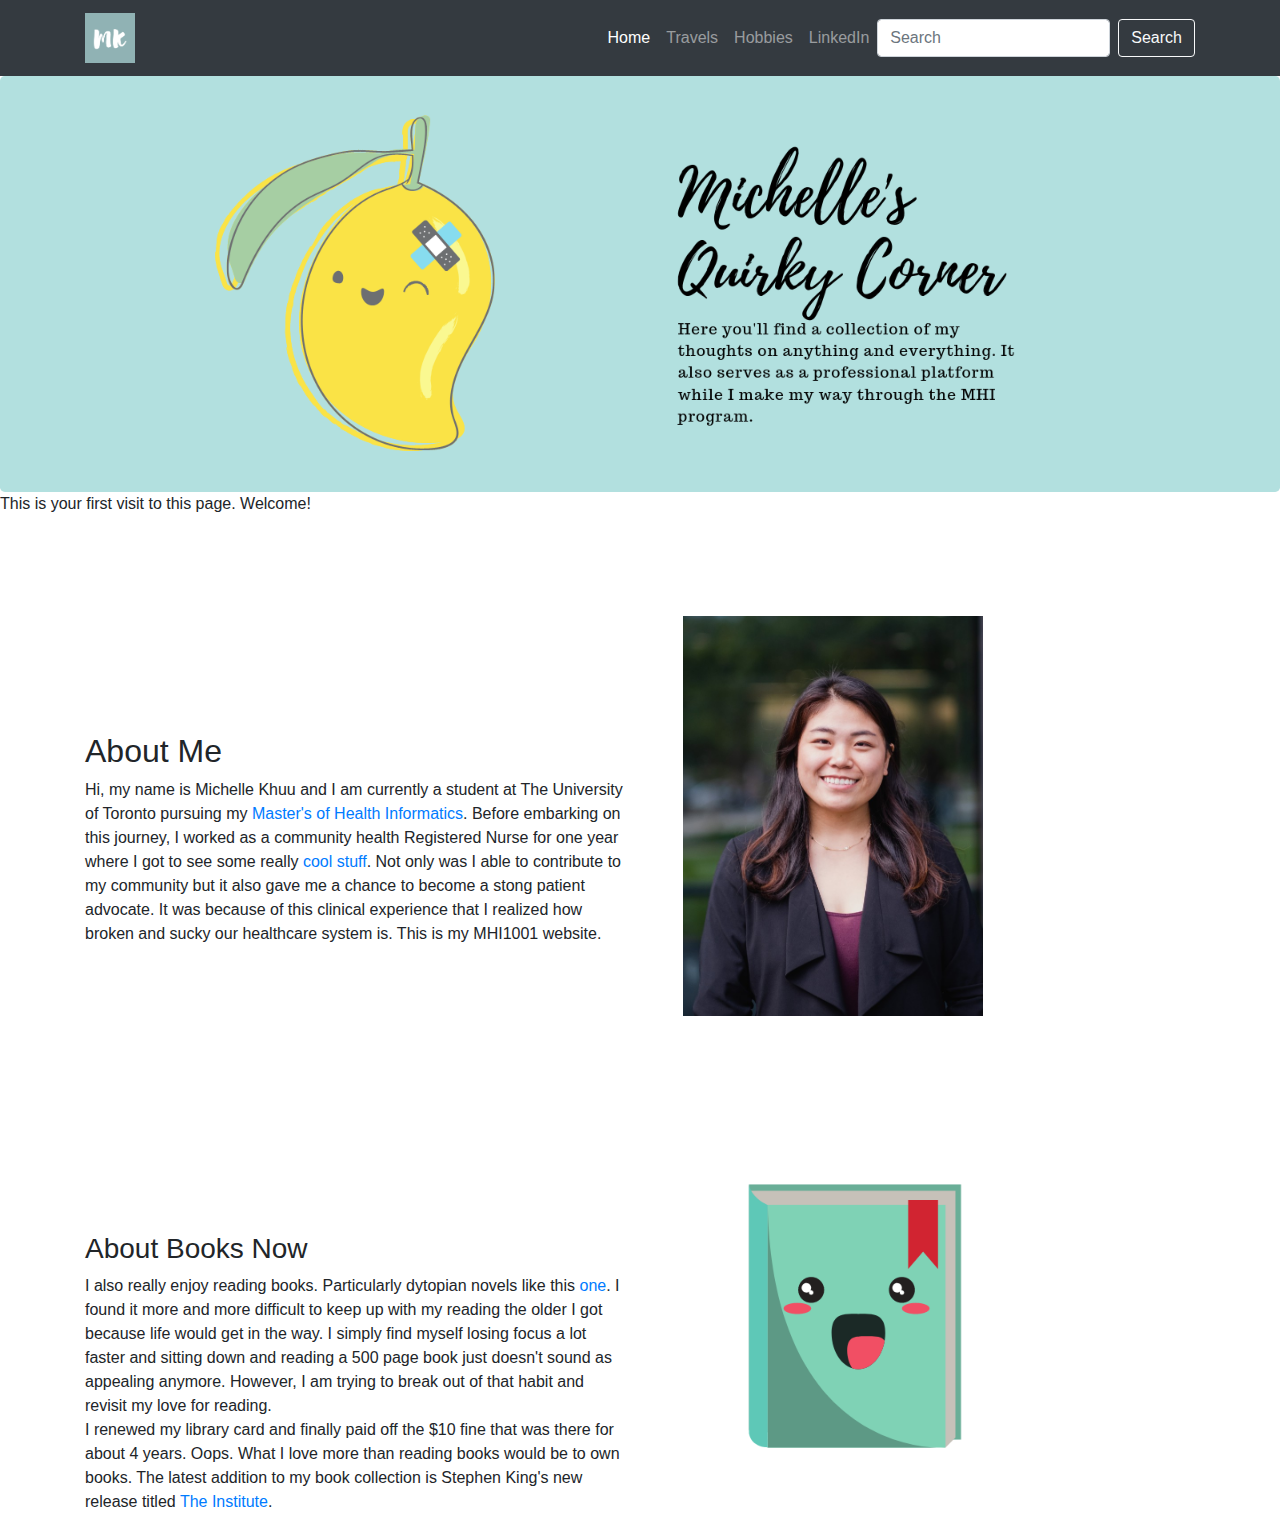
<file: index.html>
<!DOCTYPE html>
<html>
    <head>
        <!-- Global site tag (gtag.js) - Google Analytics -->
            <script async src="https://www.googletagmanager.com/gtag/js?id=UA-152766782-1"></script>
            <script>
              window.dataLayer = window.dataLayer || [];
              function gtag(){dataLayer.push(arguments);}
              gtag('js', new Date());

              gtag('config', 'UA-152766782-1');
            </script>

        <meta charset="utf-8"/>
        <title>Michelle Khuu</title>
        <meta http-equiv="X-UA-Compatible" content="IE=edge" /> 

        <!-- Linking compiled and minified CSS -->
         <!-- <link rel="stylesheet" href="css/bootstrap.min.css" integrity="sha384-ggOyR0iXCbMQv3Xipma34MD+dH/1fQ784/j6cY/iJTQUOhcWr7x9JvoRxT2MZw1T" crossorigin="anonymous"> -->
         <link rel="stylesheet" href="https://stackpath.bootstrapcdn.com/bootstrap/4.3.1/css/bootstrap.min.css" integrity="sha384-ggOyR0iXCbMQv3Xipma34MD+dH/1fQ784/j6cY/iJTQUOhcWr7x9JvoRxT2MZw1T" crossorigin="anonymous">
         
          <link rel="stylesheet" href="styles.css">
        </head>

<body>

        <nav class="navbar navbar-expand-lg navbar-dark bg-dark static-top">
                <div class="container">
                  <a class="navbar-brand" href="#">
                        <img src="Images/logo.png" alt="logo" width="50px" height="50px">
                      </a>
                  <button class="navbar-toggler" type="button" data-toggle="collapse" data-target="#navbarResponsive" aria-controls="navbarResponsive" aria-expanded="false" aria-label="Toggle navigation">
                        <span class="navbar-toggler-icon"></span>
                      </button>
                  <div class="collapse navbar-collapse" id="navbarResponsive">
                    <ul class="navbar-nav ml-auto">
                      <li class="nav-item active">
                        <a class="nav-link" href="index.html">Home
                              <span class="sr-only">(current)</span>
                            </a>
                      </li>
                      <li class="nav-item">
                        <a class="nav-link" href="Travels.html">Travels</a>
                      </li>
                      <li class="nav-item">
                        <a class="nav-link" href="hobbie.html" target="_blank">Hobbies</a>
                      </li>
                      <li class="nav-item">
                        <a class="nav-link" href="linkedin.html">LinkedIn</a>
                      </li>
                    </ul>
                    <form class="form-inline my-2 my-lg-0">
                            <input class="form-control mr-sm-2" type="search" placeholder="Search" aria-label="Search">
                            <button class="btn btn-outline-light my-2 my-sm-0" type="submit">Search</button>
                    </form>
                  </div>
                </div>
              </nav>
            
              <div class="jumbotron jumbotron-fluid">
                    <div class="container">
                      <div class="row">
                        <div class="col-sm-6 btn holder">
                            <img src="Images/mango.png" alt="mango" width="400px" height="400px" class="img-responsive">
                        </div>
                        <div class ="col-sm-6">
                            <img src="Images/Michelle's Quirky Corner.png" alt="Michelle" width="400px" height="400px" class="img-responsive">
                            </p>
                        </div>
    
                      </div>
                    </div>
                  </div>
    <script type = "text/javascript">

/***********************************************
* Display time of last visit script- by JavaScriptKit.com
* This notice MUST stay intact for use
* Visit JavaScript Kit at http://www.javascriptkit.com/ for this script and more
***********************************************/

var days = 730; // days until cookie expires = 2 years.
var lastvisit=new Object();
var firstvisitmsg="This is your first visit to this page. Welcome!"; 
lastvisit.subsequentvisitmsg="Welcome back visitor! Your last visit was on <b>[displaydate]</b>";

lastvisit.getCookie=function(Name){ 
var re=new RegExp(Name+"=[^;]+", "i"); 
if (document.cookie.match(re)) 
return document.cookie.match(re)[0].split("=")[1];
return''; 
}

lastvisit.setCookie=function(name, value, days){ 
var expireDate = new Date();

var expstring=expireDate.setDate(expireDate.getDate()+parseInt(days));
document.cookie = name+"="+value+"; expires="+expireDate.toGMTString()+"; path=/";
}

lastvisit.showmessage = function() {
var wh = new Date();
if (lastvisit.getCookie("visitc") == "") { 
lastvisit.setCookie("visitc", wh, days); 
document.write(firstvisitmsg);
}

else {
var lv = lastvisit.getCookie("visitc");
var lvp = Date.parse(lv);
var now = new Date();
now.setTime(lvp);
var day = new Array("Sun", "Mon", "Tues", "Wed", "Thur", "Fri", "Sat");
var month = new Array ("Jan", "Feb", "Mar", "Apr", "May", "Jun", "Jul", "Aug", "Sep", "Oct", "Nov", "Dec");
var dd = now.getDate();
var dy = now.getDay();
dy = day[dy];
var mn = now.getMonth();
mn = month[mn];
yy = now.getFullYear();
var hh = now.getHours();
var ampm = "AM";
if (hh >= 12) {ampm = "PM"}
if (hh >12){hh = hh - 12};
if (hh == 0) {hh = 12}
if (hh < 10) {hh = "0" + hh};
var mins = now.getMinutes();
if (mins < 10) {mins = "0"+ mins}
var secs = now.getSeconds();
if (secs < 10) {secs = "0" + secs}
var dispDate = dy + ", " + mn + " " + dd + ", " + yy + " " + hh + ":" + mins + ":" + secs + " " + ampm
document.write(lastvisit.subsequentvisitmsg.replace("\[displaydate\]", dispDate))
}

lastvisit.setCookie("visitc", wh, days);

}

lastvisit.showmessage();

</script>

                <div class="container">
                    <div class="row">
                        <div class="col-lg-6 col-sm-6 col-xs-12">
                       
                            <p class="self-intro">
                                <h2> About Me </h2> Hi, my name is Michelle Khuu and I am currently a student at The University of Toronto pursuing my <a href="https://ihpme.utoronto.ca/academics/pp/mhi/">Master's of Health Informatics</a>.
                                Before embarking on this journey, I worked as a community health Registered Nurse for one year where I got to see some really
                                <a href="https://www.youtube.com/watch?v=dQw4w9WgXcQ" target="_blank">cool stuff</a>. Not only was I able to contribute to my community but it also gave me a chance to become a stong patient advocate. It was because
                                of this clinical experience that I realized how broken and sucky our healthcare system is. This is my MHI1001 website.
                            </p>
                        </div>
                        <div class="col-sm-6 facepic">
                            <img class="facepic2" src="Images/linkedin.png" alt="Sample face pic" width="300px" >
                        </div>
                    </div>

                </div>

                <div class="container">
                        <div class="row">
                            <div class="col-lg-6 col-sm-6 col-xs-12">
                               
                                <p class="self-intro">
                                    <h3> About Books Now </h3> I also really enjoy reading books. Particularly dytopian novels like this <a href="https://www.goodreads.com/book/show/764347.Unwind">one</a>. I found it more and more difficult to keep up
                                    with my reading the older I got because life would get in the way. I simply find myself losing focus a lot faster and sitting down and reading a 500 page book just doesn't sound as appealing anymore.
                                    However, I am trying to break out of that habit and revisit my love for reading. <br>I renewed my library card and finally paid off the $10 fine that was there for about 4 years. Oops. What I love more than reading books would
                                    be to own books. The latest addition to my book collection is Stephen King's new release titled <a href="https://www.goodreads.com/book/show/43798285-the-institute?from_search=true"> The Institute</a>. 
                                </p>
                            </div>
                            <div class="col-sm-5 facepic">
                                <img class="happybook" src="Images/happybook.png" alt="Sample face pic" width="400px" >
                            </div>
                        </div>
    
                    </div>




<!-- Jquery linked -->
<script src="https://code.jquery.com/jquery-3.3.1.slim.min.js" integrity="sha384-q8i/X+965DzO0rT7abK41JStQIAqVgRVzpbzo5smXKp4YfRvH+8abtTE1Pi6jizo" crossorigin="anonymous"></script>
<script src="https://cdnjs.cloudflare.com/ajax/libs/popper.js/1.14.7/umd/popper.min.js" integrity="sha384-UO2eT0CpHqdSJQ6hJty5KVphtPhzWj9WO1clHTMGa3JDZwrnQq4sF86dIHNDz0W1" crossorigin="anonymous"></script>
<script src="https://stackpath.bootstrapcdn.com/bootstrap/4.3.1/js/bootstrap.min.js" integrity="sha384-JjSmVgyd0p3pXB1rRibZUAYoIIy6OrQ6VrjIEaFf/nJGzIxFDsf4x0xIM+B07jRM" crossorigin="anonymous"></script>
<!-- <script src="/jquery-3.3.1.slim.min.js" integrity="sha384-q8i/X+965DzO0rT7abK41JStQIAqVgRVzpbzo5smXKp4YfRvH+8abtTE1Pi6jizo" crossorigin="anonymous"></script> -->

<!-- Compiled and minified Javascript linked -->
<!-- <script src="js/bootstrap.min.js" integrity="sha384-JjSmVgyd0p3pXB1rRibZUAYoIIy6OrQ6VrjIEaFf/nJGzIxFDsf4x0xIM+B07jRM" crossorigin="anonymous"></script> -->



</body>
</html>
</file>
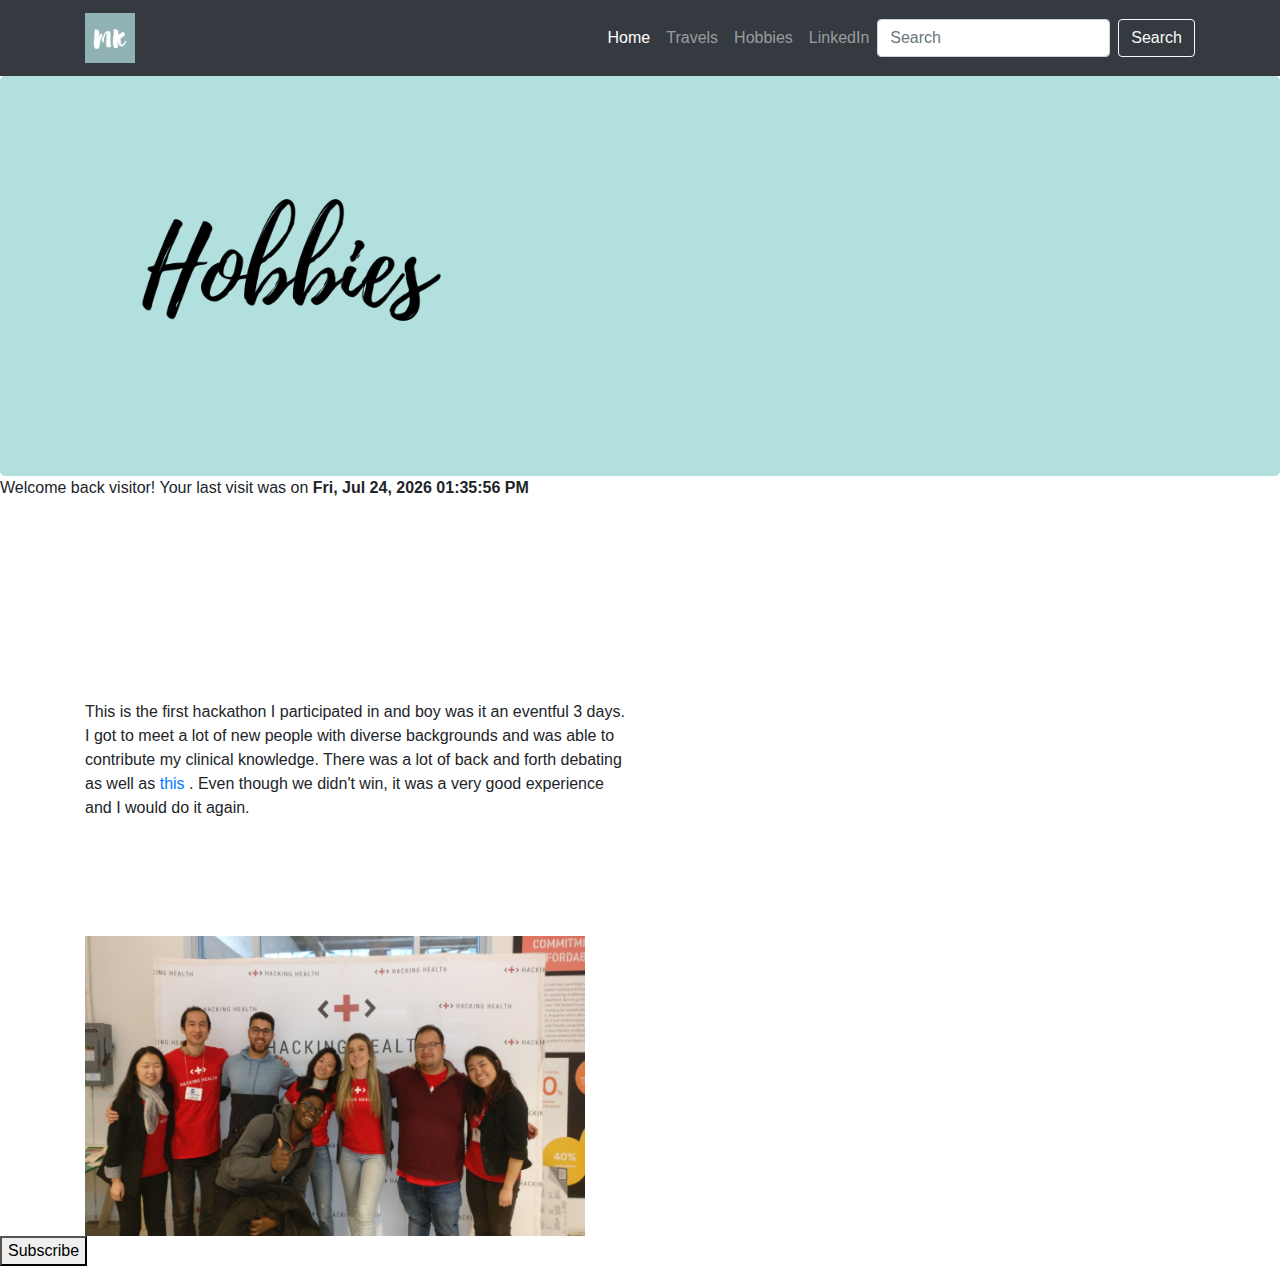
<file: hobbie.html>
<!DOCTYPE html>
<html>
    <head>
	    <!-- Global site tag (gtag.js) - Google Analytics -->
			<script async src="https://www.googletagmanager.com/gtag/js?id=UA-152766782-1"></script>
			<script>
			  window.dataLayer = window.dataLayer || [];
			  function gtag(){dataLayer.push(arguments);}
			  gtag('js', new Date());

			  gtag('config', 'UA-152766782-1');
			</script>

        <meta charset="utf-8"/>
        <title>Michelle Khuu</title>

         <!-- Linking compiled and minified CSS -->
         <!-- <link rel="stylesheet" href="css/bootstrap.min.css" integrity="sha384-ggOyR0iXCbMQv3Xipma34MD+dH/1fQ784/j6cY/iJTQUOhcWr7x9JvoRxT2MZw1T" crossorigin="anonymous"> -->
         <link rel="stylesheet" href="https://stackpath.bootstrapcdn.com/bootstrap/4.3.1/css/bootstrap.min.css" integrity="sha384-ggOyR0iXCbMQv3Xipma34MD+dH/1fQ784/j6cY/iJTQUOhcWr7x9JvoRxT2MZw1T" crossorigin="anonymous">
          <link rel="stylesheet" href="styles.css">
	    
	   
	</head>

<body>

        <nav class="navbar navbar-expand-lg navbar-dark bg-dark static-top">
                <div class="container">
                  <a class="navbar-brand" href="#">
                        <img src="Images/logo.png" alt="logo" width="50px" height="50px">
                      </a>
                  <button class="navbar-toggler" type="button" data-toggle="collapse" data-target="#navbarResponsive" aria-controls="navbarResponsive" aria-expanded="false" aria-label="Toggle navigation">
                        <span class="navbar-toggler-icon"></span>
                      </button>
                  <div class="collapse navbar-collapse" id="navbarResponsive">
                    <ul class="navbar-nav ml-auto">
                      <li class="nav-item active">
                        <a class="nav-link" href="index.html">Home
                              <span class="sr-only">(current)</span>
                            </a>
                      </li>
                      <li class="nav-item">
                        <a class="nav-link" href="Travels.html">Travels</a>
                      </li>
                      <li class="nav-item">
                        <a class="nav-link" href="hobbie.html">Hobbies</a>
                      </li>
                      <li class="nav-item">
                        <a class="nav-link" href="linkedin.html">LinkedIn</a>
                      </li>
                    </ul>
                    <form class="form-inline my-2 my-lg-0">
                            <input class="form-control mr-sm-2" type="search" placeholder="Search" aria-label="Search">
                            <button class="btn btn-outline-light my-2 my-sm-0" type="submit">Search</button>
                    </form>
                  </div>
                </div>
              </nav>
            
              <div class="jumbotron jumbotron-fluid">
                    <div class="container">
                      <div class="row">
                        <div class="col-sm-12">
                            <img src="Images/Hobbies.png" alt="hobbies" width="400px" height="400px" class="img-responsive">
                        </div>
    
                      </div>
                    </div>
                  </div>
	
	<script type = "text/javascript">

/***********************************************
* Display time of last visit script- by JavaScriptKit.com
* This notice MUST stay intact for use
* Visit JavaScript Kit at http://www.javascriptkit.com/ for this script and more
***********************************************/

var days = 730; // days until cookie expires = 2 years.
var lastvisit=new Object();
var firstvisitmsg="This is your first visit to this page. Welcome!"; 
lastvisit.subsequentvisitmsg="Welcome back visitor! Your last visit was on <b>[displaydate]</b>";

lastvisit.getCookie=function(Name){ 
var re=new RegExp(Name+"=[^;]+", "i"); 
if (document.cookie.match(re)) 
return document.cookie.match(re)[0].split("=")[1];
return''; 
}

lastvisit.setCookie=function(name, value, days){ 
var expireDate = new Date();

var expstring=expireDate.setDate(expireDate.getDate()+parseInt(days));
document.cookie = name+"="+value+"; expires="+expireDate.toGMTString()+"; path=/";
}

lastvisit.showmessage = function() {
var wh = new Date();
if (lastvisit.getCookie("visitc") == "") { 
lastvisit.setCookie("visitc", wh, days); 
document.write(firstvisitmsg);
}

else {
var lv = lastvisit.getCookie("visitc");
var lvp = Date.parse(lv);
var now = new Date();
now.setTime(lvp);
var day = new Array("Sun", "Mon", "Tues", "Wed", "Thur", "Fri", "Sat");
var month = new Array ("Jan", "Feb", "Mar", "Apr", "May", "Jun", "Jul", "Aug", "Sep", "Oct", "Nov", "Dec");
var dd = now.getDate();
var dy = now.getDay();
dy = day[dy];
var mn = now.getMonth();
mn = month[mn];
yy = now.getFullYear();
var hh = now.getHours();
var ampm = "AM";
if (hh >= 12) {ampm = "PM"}
if (hh >12){hh = hh - 12};
if (hh == 0) {hh = 12}
if (hh < 10) {hh = "0" + hh};
var mins = now.getMinutes();
if (mins < 10) {mins = "0"+ mins}
var secs = now.getSeconds();
if (secs < 10) {secs = "0" + secs}
var dispDate = dy + ", " + mn + " " + dd + ", " + yy + " " + hh + ":" + mins + ":" + secs + " " + ampm
document.write(lastvisit.subsequentvisitmsg.replace("\[displaydate\]", dispDate))
}

lastvisit.setCookie("visitc", wh, days);

}

lastvisit.showmessage();

</script>

                <div class="container">
                    <div class="row">
                        <div class="col-lg-6 col-sm-6 col-xs-12">
                            <p class="self-intro">
                                This is the first hackathon I participated in and boy was it an eventful 3 days. I got to meet a lot of
                                new people with diverse backgrounds and was able to contribute my clinical knowledge. There was a lot of back and forth debating as well 
                                as <a href="https://www.123rf.com/photo_111591259_collection-of-colorful-variety-post-it-paper-note-reminder-sticky-notes-pin-on-cork-bulletin-board-e.html"> this <a/>.
                                Even though we didn't win, it was a very good experience and I would do it again. 
                            </p>
                        </div>
                        <div class="col-sm-6 facepic">
                            <img class="hackingpic" src="Images/hacking health.jpg" alt="hacking health" height = "300px" width ="500px">
                        </div>
                    </div>

                </div>
                <div class=“widget widget-submit col col-12 col-md-4”>
	                    <button type=“submit” id=“ctrl_483” class=“submit col col-12 col-md-4”>Subscribe</button>
                </div>



<!-- Jquery linked -->
<script src="https://code.jquery.com/jquery-3.3.1.slim.min.js" integrity="sha384-q8i/X+965DzO0rT7abK41JStQIAqVgRVzpbzo5smXKp4YfRvH+8abtTE1Pi6jizo" crossorigin="anonymous"></script>
<script src="https://cdnjs.cloudflare.com/ajax/libs/popper.js/1.14.7/umd/popper.min.js" integrity="sha384-UO2eT0CpHqdSJQ6hJty5KVphtPhzWj9WO1clHTMGa3JDZwrnQq4sF86dIHNDz0W1" crossorigin="anonymous"></script>
<script src="https://stackpath.bootstrapcdn.com/bootstrap/4.3.1/js/bootstrap.min.js" integrity="sha384-JjSmVgyd0p3pXB1rRibZUAYoIIy6OrQ6VrjIEaFf/nJGzIxFDsf4x0xIM+B07jRM" crossorigin="anonymous"></script>
<!-- <script src="/jquery-3.3.1.slim.min.js" integrity="sha384-q8i/X+965DzO0rT7abK41JStQIAqVgRVzpbzo5smXKp4YfRvH+8abtTE1Pi6jizo" crossorigin="anonymous"></script> -->

<!-- Compiled and minified Javascript linked -->
<!-- <script src="js/bootstrap.min.js" integrity="sha384-JjSmVgyd0p3pXB1rRibZUAYoIIy6OrQ6VrjIEaFf/nJGzIxFDsf4x0xIM+B07jRM" crossorigin="anonymous"></script> -->



</body>
</html>
</file>
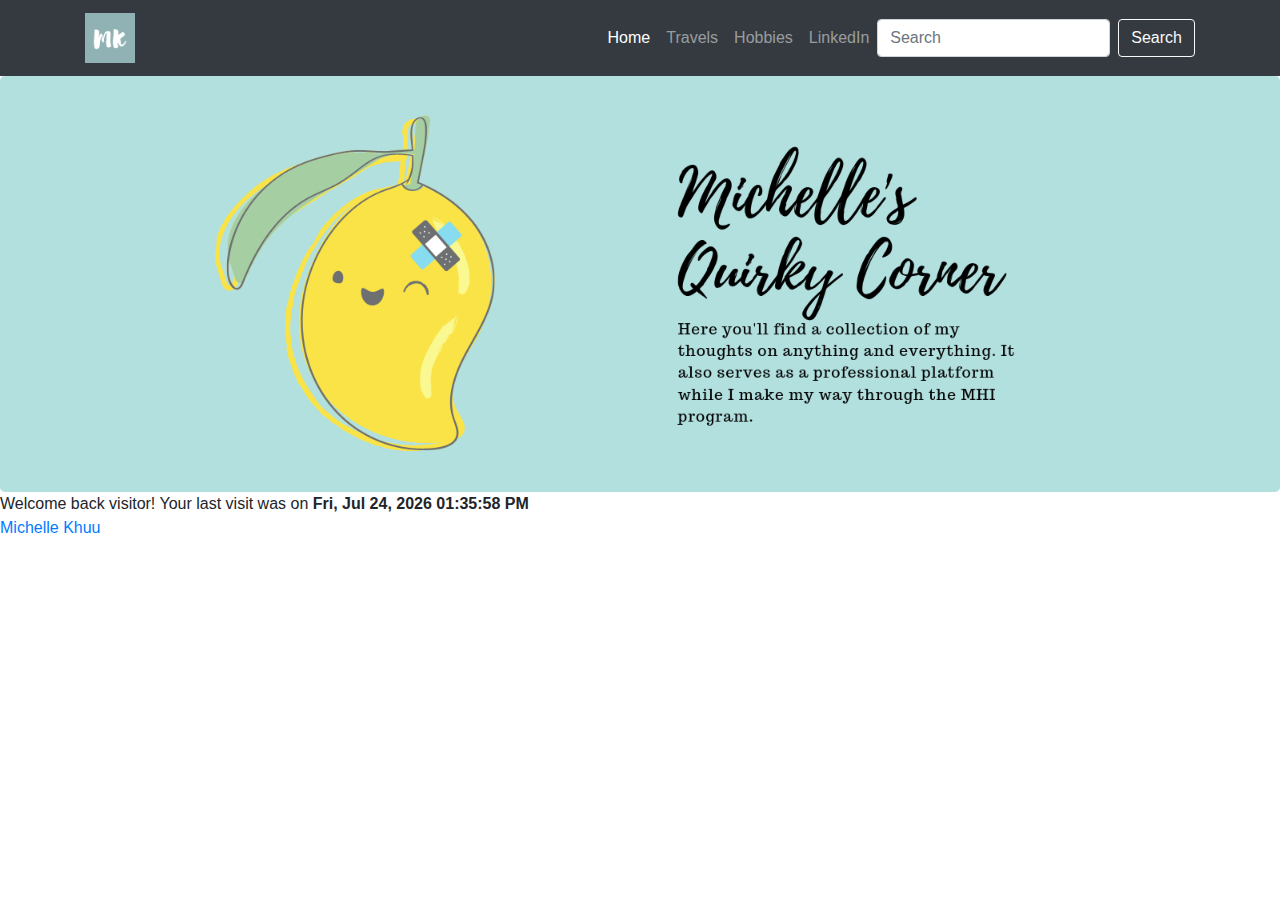
<file: linkedin.html>
<!DOCTYPE html>
<html>
    <head>
        <!-- Global site tag (gtag.js) - Google Analytics -->
            <script async src="https://www.googletagmanager.com/gtag/js?id=UA-152766782-1"></script>
            <script>
              window.dataLayer = window.dataLayer || [];
              function gtag(){dataLayer.push(arguments);}
              gtag('js', new Date());

              gtag('config', 'UA-152766782-1');
            </script>

        <meta charset="utf-8"/>
        <title>Michelle Khuu</title>

         <!-- Linking compiled and minified CSS -->
         <!-- <link rel="stylesheet" href="css/bootstrap.min.css" integrity="sha384-ggOyR0iXCbMQv3Xipma34MD+dH/1fQ784/j6cY/iJTQUOhcWr7x9JvoRxT2MZw1T" crossorigin="anonymous"> -->
         <link rel="stylesheet" href="https://stackpath.bootstrapcdn.com/bootstrap/4.3.1/css/bootstrap.min.css" integrity="sha384-ggOyR0iXCbMQv3Xipma34MD+dH/1fQ784/j6cY/iJTQUOhcWr7x9JvoRxT2MZw1T" crossorigin="anonymous">
            <link rel="stylesheet" href="styles.css">
        </head>

<body>

        <nav class="navbar navbar-expand-lg navbar-dark bg-dark static-top">
                <div class="container">
                  <a class="navbar-brand" href="#">
                        <img src="Images/logo.png" alt="logo" width="50px" height="50px">
                      </a>
                  <button class="navbar-toggler" type="button" data-toggle="collapse" data-target="#navbarResponsive" aria-controls="navbarResponsive" aria-expanded="false" aria-label="Toggle navigation">
                        <span class="navbar-toggler-icon"></span>
                      </button>
                  <div class="collapse navbar-collapse" id="navbarResponsive">
                    <ul class="navbar-nav ml-auto">
                      <li class="nav-item active">
                        <a class="nav-link" href="index.html">Home
                              <span class="sr-only">(current)</span>
                            </a>
                      </li>
                      <li class="nav-item">
                        <a class="nav-link" href="Travels.html">Travels</a>
                      </li>
                      <li class="nav-item">
                        <a class="nav-link" href="hobbie.html" target="_blank">Hobbies</a>
                      </li>
                      <li class="nav-item">
                        <a class="nav-link" href="#">LinkedIn</a>
                      </li>
                    </ul>
                    <form class="form-inline my-2 my-lg-0">
                            <input class="form-control mr-sm-2" type="search" placeholder="Search" aria-label="Search">
                            <button class="btn btn-outline-light my-2 my-sm-0" type="submit">Search</button>
                    </form>
                  </div>
                </div>
              </nav>
            
              <div class="jumbotron jumbotron-fluid">
                    <div class="container">
                      <div class="row">
                        <div class="col-sm-6 btn holder">
                            <img src="Images/mango.png" alt="mango" width="400px" height="400px" class="img-responsive">
                        </div>
                        <div class ="col-sm-6">
                            <img src="Images/Michelle's Quirky Corner.png" alt="Michelle" width="400px" height="400px" class="img-responsive">
                            </p>
                        </div>
    
                      </div>
                    </div>
                  </div>
<script type = "text/javascript">

/***********************************************
* Display time of last visit script- by JavaScriptKit.com
* This notice MUST stay intact for use
* Visit JavaScript Kit at http://www.javascriptkit.com/ for this script and more
***********************************************/

var days = 730; // days until cookie expires = 2 years.
var lastvisit=new Object();
var firstvisitmsg="This is your first visit to this page. Welcome!"; 
lastvisit.subsequentvisitmsg="Welcome back visitor! Your last visit was on <b>[displaydate]</b>";

lastvisit.getCookie=function(Name){ 
var re=new RegExp(Name+"=[^;]+", "i"); 
if (document.cookie.match(re)) 
return document.cookie.match(re)[0].split("=")[1];
return''; 
}

lastvisit.setCookie=function(name, value, days){ 
var expireDate = new Date();

var expstring=expireDate.setDate(expireDate.getDate()+parseInt(days));
document.cookie = name+"="+value+"; expires="+expireDate.toGMTString()+"; path=/";
}

lastvisit.showmessage = function() {
var wh = new Date();
if (lastvisit.getCookie("visitc") == "") { 
lastvisit.setCookie("visitc", wh, days); 
document.write(firstvisitmsg);
}

else {
var lv = lastvisit.getCookie("visitc");
var lvp = Date.parse(lv);
var now = new Date();
now.setTime(lvp);
var day = new Array("Sun", "Mon", "Tues", "Wed", "Thur", "Fri", "Sat");
var month = new Array ("Jan", "Feb", "Mar", "Apr", "May", "Jun", "Jul", "Aug", "Sep", "Oct", "Nov", "Dec");
var dd = now.getDate();
var dy = now.getDay();
dy = day[dy];
var mn = now.getMonth();
mn = month[mn];
yy = now.getFullYear();
var hh = now.getHours();
var ampm = "AM";
if (hh >= 12) {ampm = "PM"}
if (hh >12){hh = hh - 12};
if (hh == 0) {hh = 12}
if (hh < 10) {hh = "0" + hh};
var mins = now.getMinutes();
if (mins < 10) {mins = "0"+ mins}
var secs = now.getSeconds();
if (secs < 10) {secs = "0" + secs}
var dispDate = dy + ", " + mn + " " + dd + ", " + yy + " " + hh + ":" + mins + ":" + secs + " " + ampm
document.write(lastvisit.subsequentvisitmsg.replace("\[displaydate\]", dispDate))
}

lastvisit.setCookie("visitc", wh, days);

}

lastvisit.showmessage();

</script>
    
                  <script type="text/javascript" src="https://platform.linkedin.com/badges/js/profile.js" async defer></script>

<div class="LI-profile-badge"  data-version="v1" data-size="medium" data-locale="en_US" data-type="vertical" data-theme="light" data-vanity="michellekhuurn"><a class="LI-simple-link" href='https://ca.linkedin.com/in/michellekhuurn?trk=profile-badge'>Michelle Khuu</a></div>

                <!-- <div class="container">
                    <div class="row">
                        <div class="col-lg-6 col-sm-6 col-xs-12">
                            <p class="self-intro">
                                Hi, my name is Michelle Khuu and I am currently a student at The University of Toronto pursuing my <a href="https://ihpme.utoronto.ca/academics/pp/mhi/">Master's of Health Informatics</a>.
                                Before embarking on this journey, I worked as a community health Registered Nurse for one year where I got to see some really
                                <a href="https://www.youtube.com/watch?v=dQw4w9WgXcQ" target="_blank">cool stuff</a>. Not only was I able to contribute to my community but it also gave me a chance to become a stong patient advocate. It was because
                                of this clinical experience that I realized how broken and sucky our healthcare system is. 
                            </p>
                        </div>
                        <div class="col-sm-6 facepic">
                            <img class="facepic2" src="Images/linkedin.png" alt="Sample face pic" width="300px" >
                        </div>
                    </div>

                </div>

                <div class="container">
                        <div class="row">
                            <div class="col-lg-6 col-sm-6 col-xs-12">
                                <p class="self-intro">
                                    I also really enjoy reading books. Particularly dytopian novels like this <a href="https://www.goodreads.com/book/show/764347.Unwind">one</a>. I found it more and more difficult to keep up
                                    with my reading the older I got because life would get in the way. I simply find myself losing focus a lot faster and sitting down and reading a 500 page book just doesn't sound as appealing anymore.
                                    However, I am trying to break out of that habit and revisit my love for reading. I renewed my library card and finally paid off the $10 fine that was there for about 4 years. Oops. What I love more than reading books would
                                    be to own books. The latest addition to my book collection is Stephen King's new release titled <a href="https://www.goodreads.com/book/show/43798285-the-institute?from_search=true"> The Institute</a>. 
                                </p>
                            </div>
                            <div class="col-sm-6 facepic">
                                <img class="happybook" src="Images/happybook.png" alt="Sample face pic" width="500px" >
                            </div>
                        </div>
    
                    </div> -->


<!-- Jquery linked -->
<script src="https://code.jquery.com/jquery-3.3.1.slim.min.js" integrity="sha384-q8i/X+965DzO0rT7abK41JStQIAqVgRVzpbzo5smXKp4YfRvH+8abtTE1Pi6jizo" crossorigin="anonymous"></script>
<script src="https://cdnjs.cloudflare.com/ajax/libs/popper.js/1.14.7/umd/popper.min.js" integrity="sha384-UO2eT0CpHqdSJQ6hJty5KVphtPhzWj9WO1clHTMGa3JDZwrnQq4sF86dIHNDz0W1" crossorigin="anonymous"></script>
<script src="https://stackpath.bootstrapcdn.com/bootstrap/4.3.1/js/bootstrap.min.js" integrity="sha384-JjSmVgyd0p3pXB1rRibZUAYoIIy6OrQ6VrjIEaFf/nJGzIxFDsf4x0xIM+B07jRM" crossorigin="anonymous"></script>
<!-- <script src="/jquery-3.3.1.slim.min.js" integrity="sha384-q8i/X+965DzO0rT7abK41JStQIAqVgRVzpbzo5smXKp4YfRvH+8abtTE1Pi6jizo" crossorigin="anonymous"></script> -->

<!-- Compiled and minified Javascript linked -->
<!-- <script src="js/bootstrap.min.js" integrity="sha384-JjSmVgyd0p3pXB1rRibZUAYoIIy6OrQ6VrjIEaFf/nJGzIxFDsf4x0xIM+B07jRM" crossorigin="anonymous"></script> -->



</body>
</html>
</file>
<file: styles.css>
/* .mynavlogo{
    height: 5px;
    margin: 5px;
} */

h1 {
    padding-top: 60px;
}

.jumbotron-fluid {
    /* padding-right: 0; */
    /* padding-left: 0; */
    border-radius: 0;
}

@media (min-width: 576px)
.jumbotron {
    /* padding: 4rem 2rem; */
    padding: 0px;
}

.jumbotron {
    /* padding: 2rem 1rem; */
    padding: 0px;
    margin-bottom: 0px;
    /* margin-bottom: 2rem; */
    background-color: #B2E0DF;
    border-radius: .3rem;}

.self-intro{
    padding-top: 200px;
}

.facepic {
    padding-right: 200px;
    padding-top: 100px;
    text-align: center;
}

.facepic2{
    display: block;
    margin-left: auto;
    margin-right: auto;
    
}

.happybook{
    padding: 0px;
}


.galleria{ 
    width: 700px; height: 400px; background: #000;
}
</file>
